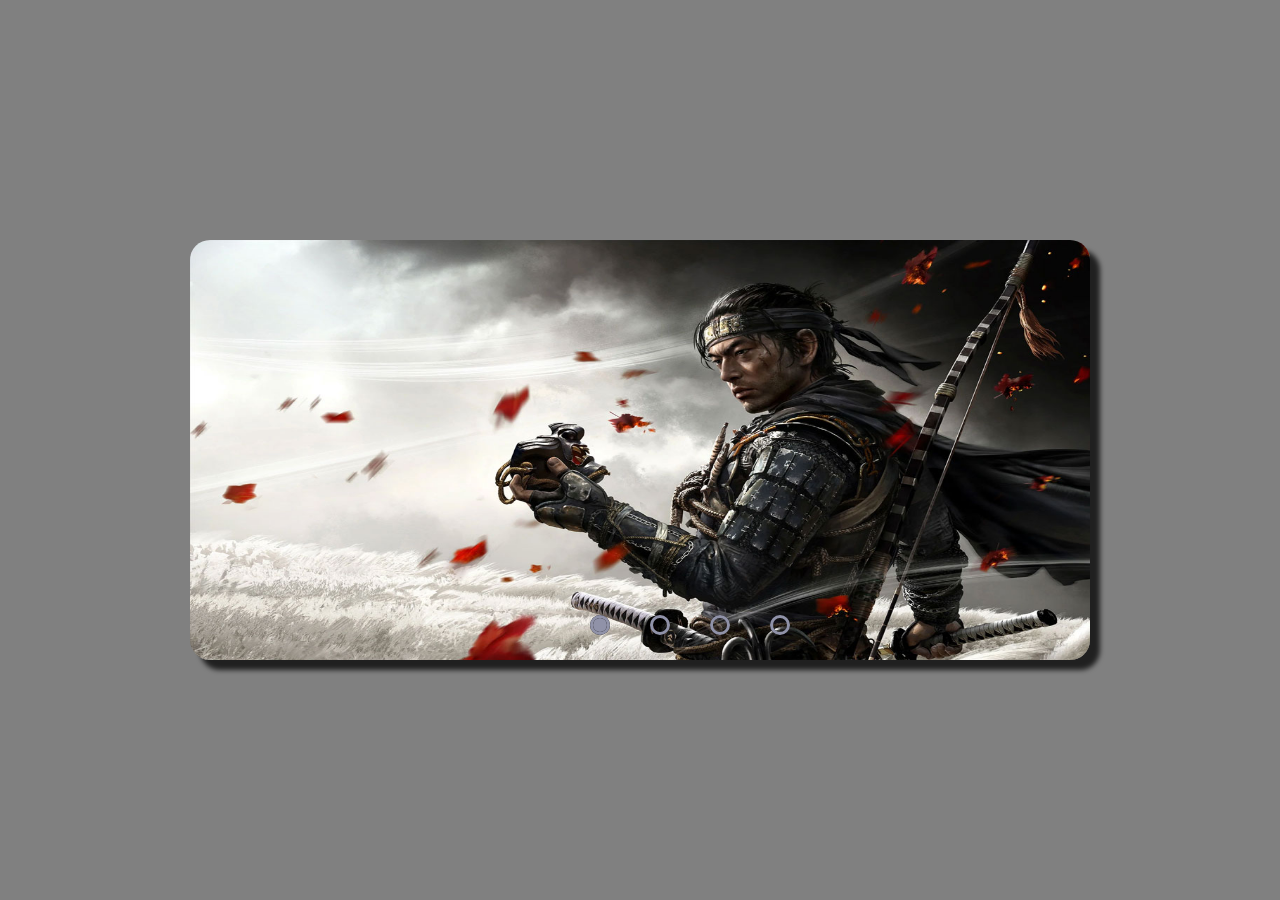
<file: index.html>
<!DOCTYPE html>
<html lang="pt-br">
<head>
    <meta charset="UTF-8">
    <meta http-equiv="X-UA-Compatible" content="IE=edge">
    <meta name="viewport" content="width=device-width, initial-scale=1.0">
    <link rel="stylesheet" href="css/style.css">
    <title>SlideShow</title>
</head>
<body>
    <!-- div Content -->
    <div class="content">

        <!-- div Slides -->
        <div class="slides">

            <!-- radio Buttons -->
            <input type="radio" name="radio_btn" id="radio_1" checked>
            <input type="radio" name="radio_btn" id="radio_2">
            <input type="radio" name="radio_btn" id="radio_3">
            <input type="radio" name="radio_btn" id="radio_4">
            <!-- Fim Radio Buttons -->

        

            <!-- div Slide-->
            <div class="slide first">
                <img src="img/img2.jpg" alt="Samurai">
            </div>
            
            <div class="slide">
                <img src="img/img1.jpg" alt="Free Fire">
            </div>

            <div class="slide">
                <img src="img/img3.jpg" alt="Fortnite">
            </div>

            <div class="slide">
                <img src="img/img4.jpeg" alt="Fifa">
            </div>
            <!-- Fim div Slide-->

            <!-- Navigation Auto -->
            <div class="navigation__auto">
                <div class="auto__btn1"></div>
                <div class="auto__btn2"></div>
                <div class="auto__btn3"></div>
                <div class="auto__btn4"></div>
            </div>
            <!-- Fim Navigation auto -->
        </div>
        <!-- Fim div Slides -->

        <!-- Labels -->
        <div class="manual__navigation">
            <label for="radio_1" class="manual__btn"></label>
            <label for="radio_2" class="manual__btn"></label>
            <label for="radio_3" class="manual__btn"></label>
            <label for="radio_4" class="manual__btn"></label>
        </div>
        <!-- Fim Labels -->
        
    </div>
    <!-- Fim div Content -->
    <script src="javascript/script.js"></script>
</body>
</html>
</file>
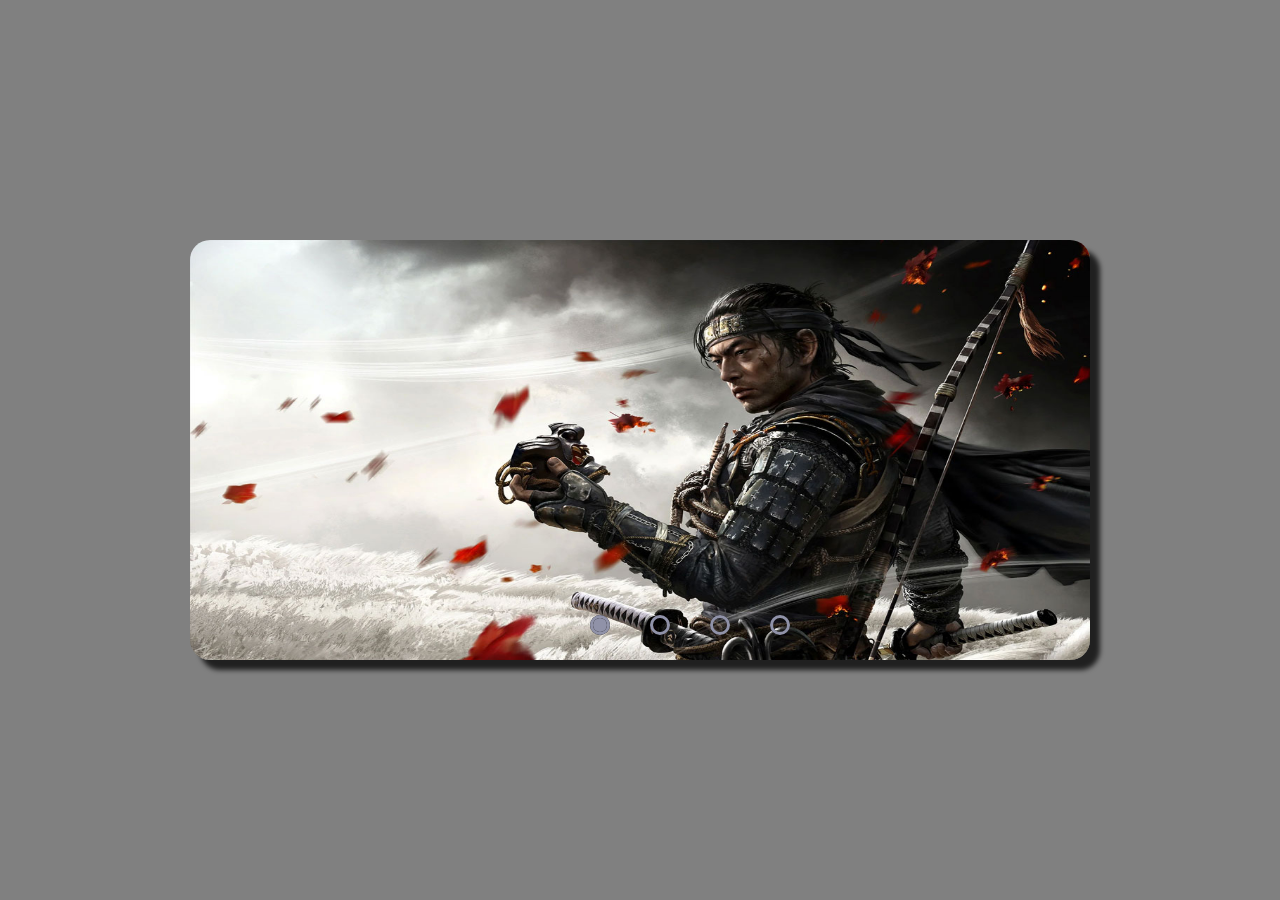
<file: html/index.html>
<!DOCTYPE html>
<html lang="pt-br">
<head>
    <meta charset="UTF-8">
    <meta http-equiv="X-UA-Compatible" content="IE=edge">
    <meta name="viewport" content="width=device-width, initial-scale=1.0">
    <link rel="stylesheet" href="../css/style.css">
    <title>SlideShow</title>
</head>
<body>
    <!-- div Content -->
    <div class="content">

        <!-- div Slides -->
        <div class="slides">

            <!-- radio Buttons -->
            <input type="radio" name="radio_btn" id="radio_1" checked>
            <input type="radio" name="radio_btn" id="radio_2">
            <input type="radio" name="radio_btn" id="radio_3">
            <input type="radio" name="radio_btn" id="radio_4">
            <!-- Fim Radio Buttons -->

        

            <!-- div Slide-->
            <div class="slide first">
                <img src="../img/img2.jpg" alt="Samurai">
            </div>
            
            <div class="slide">
                <img src="../img/img1.jpg" alt="Free Fire">
            </div>

            <div class="slide">
                <img src="../img/img3.jpg" alt="Fortnite">
            </div>

            <div class="slide">
                <img src="../img/img4.jpeg" alt="Fifa">
            </div>
            <!-- Fim div Slide-->

            <!-- Navigation Auto -->
            <div class="navigation__auto">
                <div class="auto__btn1"></div>
                <div class="auto__btn2"></div>
                <div class="auto__btn3"></div>
                <div class="auto__btn4"></div>
            </div>
            <!-- Fim Navigation auto -->
        </div>
        <!-- Fim div Slides -->

        <!-- Labels -->
        <div class="manual__navigation">
            <label for="radio_1" class="manual__btn"></label>
            <label for="radio_2" class="manual__btn"></label>
            <label for="radio_3" class="manual__btn"></label>
            <label for="radio_4" class="manual__btn"></label>
        </div>
        <!-- Fim Labels -->
        
    </div>
    <!-- Fim div Content -->
    <script src="../javascript/script.js"></script>
</body>
</html>
</file>
<file: css/style.css>
* {
    margin: 0;
    padding: 0;
    box-sizing: border-box;
}

body {
    height: 100vh;
    width: 100vw;
    background-color: gray;
}

.content {
    height: 420px;
    width: 900px;
    border-radius: 20px;
    overflow: hidden;
    position: absolute;
    top: 50%;
    left: 50%;
    transform: translate(-50%, -50%);
    box-shadow: 10px 10px 5px 0px rgba(0, 0, 0, 0.75);
}

.content .slide img {
    height: 100%;
    width: 100%;
}

input {
    display: none;
}


.slides {
    display: flex;
    width: 400%;
    height: 100%;
}

.slide {
    width: 25%;
    transition: .6s;
    position: relative;
}

.manual__navigation {
    position: absolute;
    bottom: 25px;
    left: 400px;
    display: flex;
}

.manual__btn {
    width: 20px;
    height: 20px;
    border: 3px solid rgb(144, 146, 168);
    padding: 5px;
    border-radius: 15px;
    cursor: pointer;
    transition: 0.75s;
}

.manual__btn:not(:last-child) {
    margin-right: 40px;
}

.manual__btn:hover {
    background-color: rgb(144, 146, 168);;
}

/* A imagem movimenta para a esquerda toda vez q m botao é clicado*/
#radio_1:checked ~ .first{
    margin-left: 0;
}

#radio_2:checked ~ .first{
    margin-left: -25%;
}

#radio_3:checked ~ .first{
    margin-left: -50%;
}

#radio_4:checked ~ .first{
    margin-left: -75%;
}

.navigation__auto div {
    border: 3px solid black;
    width: 20px;
    height: 20px;
    padding: 5px;
    border-radius: 15px;
    cursor: pointer;
    transition: 0.75;
}

.navigation__auto {
    position: absolute;
    left: 400px;
    display: flex;
    bottom: 25px;
}

.navigation__auto div:not(:last-child) {
    margin-right: 40px;
}


/* Deiaxr marcado a bolinha quando clica*/
#radio_1:checked ~ .navigation__auto .auto__btn1 {
    background-color: rgb(144, 146, 168);;
}

#radio_2:checked ~ .navigation__auto .auto__btn2 {
    background-color: rgb(144, 146, 168);;
}

#radio_3:checked ~ .navigation__auto .auto__btn3 {
    background-color: rgb(144, 146, 168);;
}

#radio_4:checked ~ .navigation__auto .auto__btn4 {
    
    background-color: rgb(144, 146, 168);;
}
</file>
